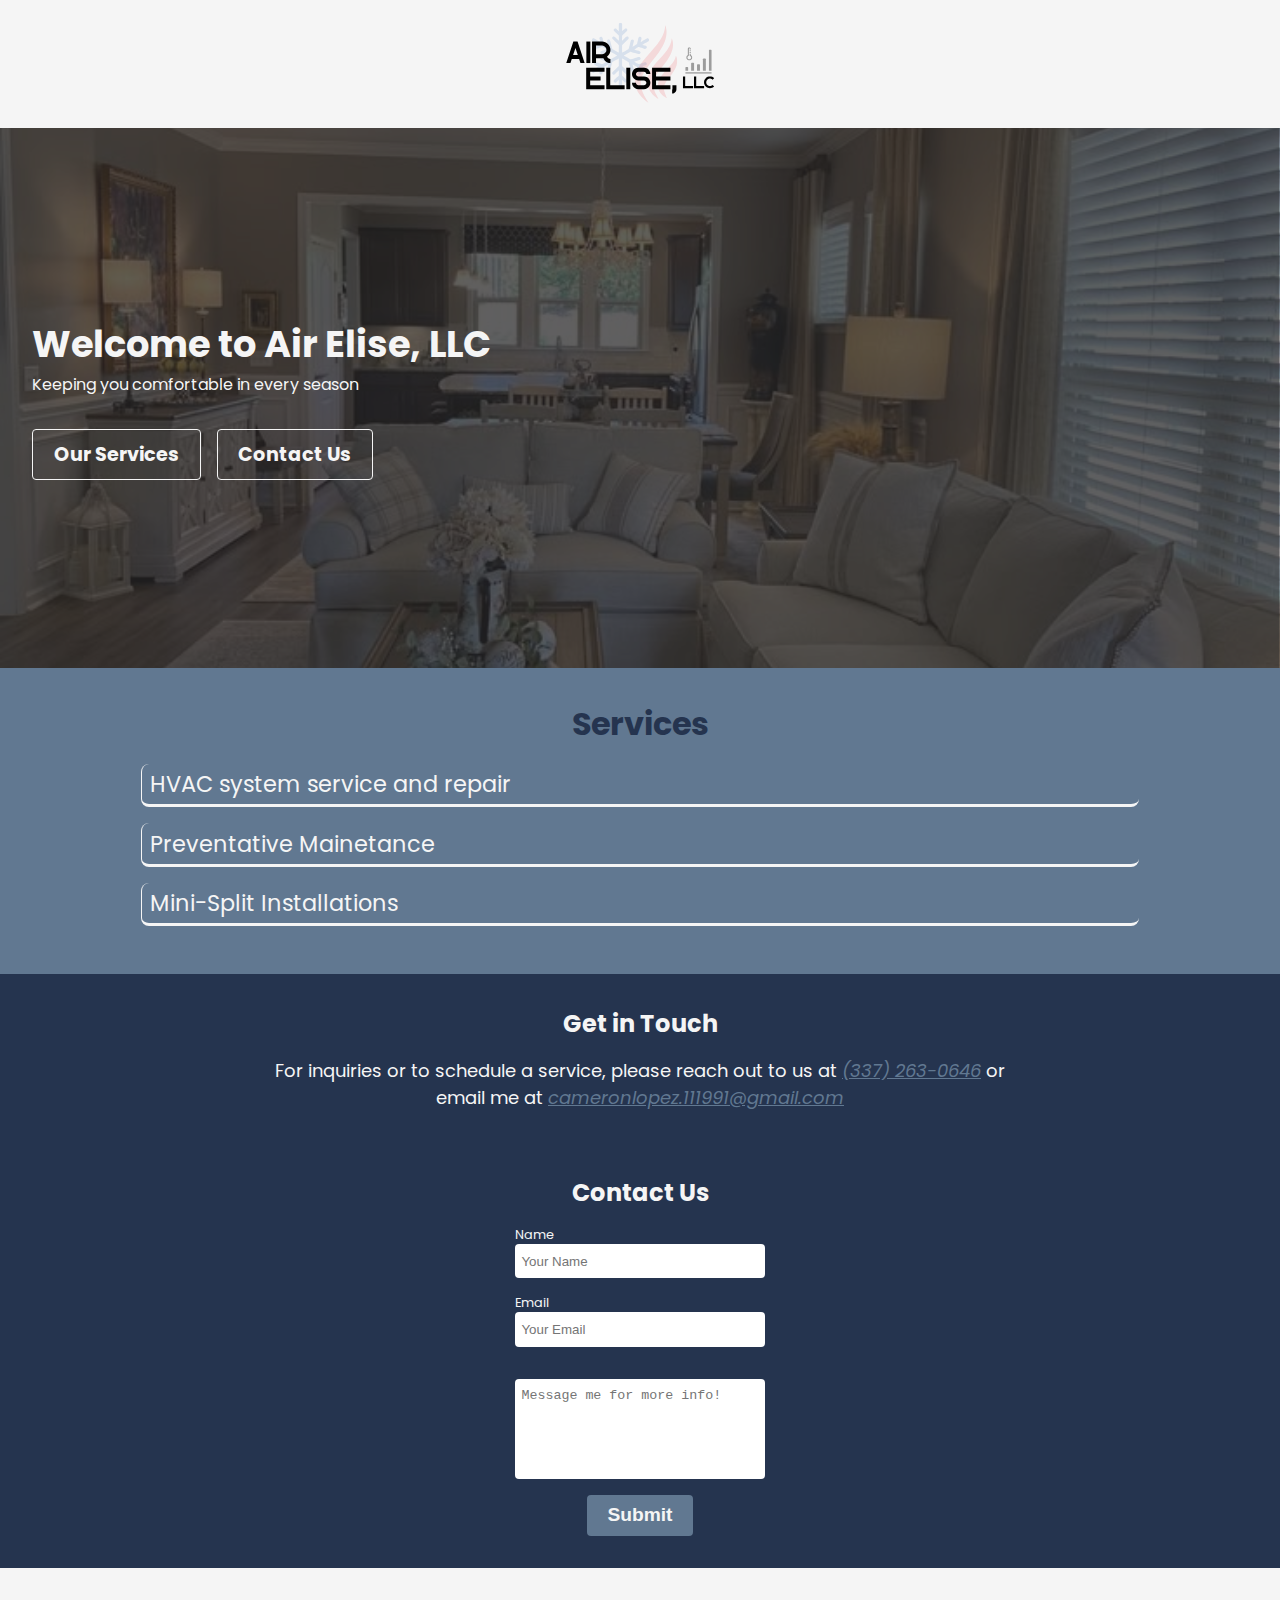
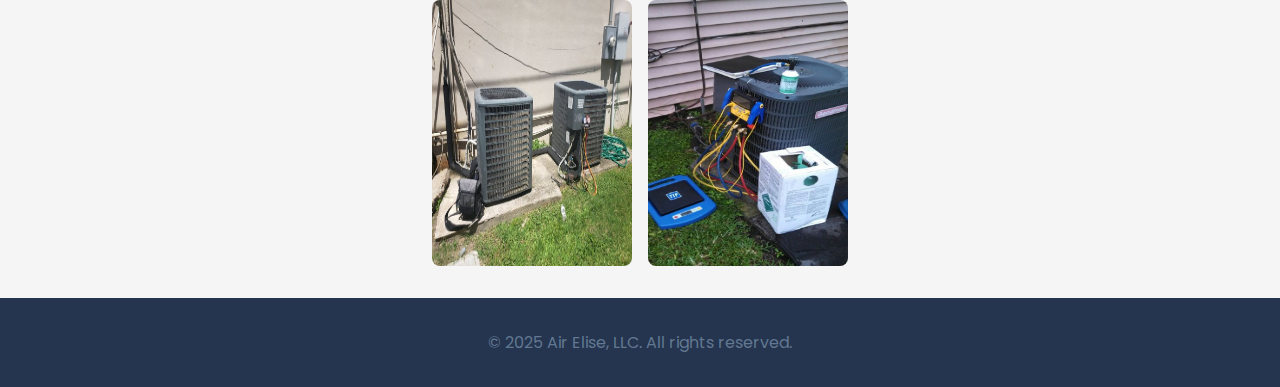
<file: index.html>
<!DOCTYPE html>
<html lang="en">
  <head>
    <meta charset="UTF-8" />
    <meta name="viewport" content="width=device-width, initial-scale=1.0" />
    <link
      rel="shortcut icon"
      href="./images/air_elise_logo.png"
      type="image/x-icon"
    />
    <link
      rel="stylesheet"
      href="https://cdnjs.cloudflare.com/ajax/libs/font-awesome/6.5.2/css/all.min.css"
      integrity="sha512-SnH5WK+bZxgPHs44uWIX+LLJAJ9/2PkPKZ5MlZFA8K9C6oXVSgNgt4Xxf3H5E/4B4/n8W96+nN/6mD/a6589A=="
      crossorigin="anonymous"
      referrerpolicy="no-referrer"
    />

    <link rel="stylesheet" href="./styles/globals.css" />
    <link rel="stylesheet" href="styles/header.css" />
    <link rel="stylesheet" href="styles/footer.css" />
    <link rel="stylesheet" href="styles/main.css" />
    <title>Air Elise, LLC</title>
  </head>
  <body>
    <header>
      <img
        id="main-logo"
        src="./images/air_elise_logo.svg"
        alt="Air Elise, LLC Logo"
      />
    </header>
    <main>
      <section id="introduction">
        <h1>Welcome to Air Elise, LLC</h1>
        <p>Keeping you comfortable in every season</p>
        <div class="button-group">
          <a href="#services">Our Services</a>
          <a href="#contact">Contact Us</a>
        </div>
      </section>
      <section id="services">
        <h2>Services</h2>
        <ul>
          <li class="service-call">
            HVAC system service and repair
            <span><i class="fa-light fa-caret-down"></i></span>
          </li>
          <li class="service-response">
            Is your home getting warm in the summer or cool in the winter? Get
            your unit inspected and repaired to keep you and your family
            comfortable at any time, in any season
          </li>
          <li class="service-call">
            Preventative Mainetance<span
              ><i class="fa-light fa-caret-down"></i
            ></span>
          </li>
          <li class="service-response">
            Make sure your system is ahead of the curve, regular maintenance can
            save you money and hassle. Call now to have you HVAC system
            inspected and tuned up for the harshest of seasons!
          </li>
          <li class="service-call">
            Mini-Split Installations<span
              ><i class="fa-light fa-caret-down"></i
            ></span>
          </li>
          <li class="service-response">
            Compact, Efficient, and Economical, Mini-Split systems are the
            perfect solution for small to medium living spaces to keep the
            climate exactly where you need it. Call now for a quote on getting
            one installed in your most essential spaces.
          </li>
        </ul>
      </section>
      <section id="contact">
        <div class="contact-info">
          <h2>Get in Touch</h2>
          <p>
            For inquiries or to schedule a service, please reach out to us at
            <a href="tel:+3372630646" class="contact-link">(337) 263-0646</a> or
            email me at
            <a href="mailto:cameronlopez.111991@gmail.com" class="contact-link"
              >cameronlopez.111991@gmail.com</a
            >
          </p>
        </div>
        <form action="#" id="contact-form" method="post">
          <h2>Contact Us</h2>
          <div>
            <label for="name">Name</label>
            <input
              type="text"
              name="name"
              id="name"
              placeholder="Your Name"
              required
            />
          </div>
          <div>
            <label for="email">Email</label>
            <input
              type="email"
              name="email"
              id="email"
              placeholder="Your Email"
              required
            />
          </div>
          <div>
            <textarea
              name="message"
              id="message"
              placeholder="Message me for more info!"
            ></textarea>
          </div>
          <button type="submit">Submit</button>
        </form>
      </section>
      <section id="collage">
        <div class="image-box">
          <img src="./images/dual-unit-hvac.jpg" alt="" />
          <img src="./images/residential-hvac.jpg" alt="" />
        </div>
      </section>
    </main>
    <footer>
      <p>© 2025 Air Elise, LLC. All rights reserved.</p>
    </footer>
  </body>
  <script src="./main.js"></script>
</html>
</file>
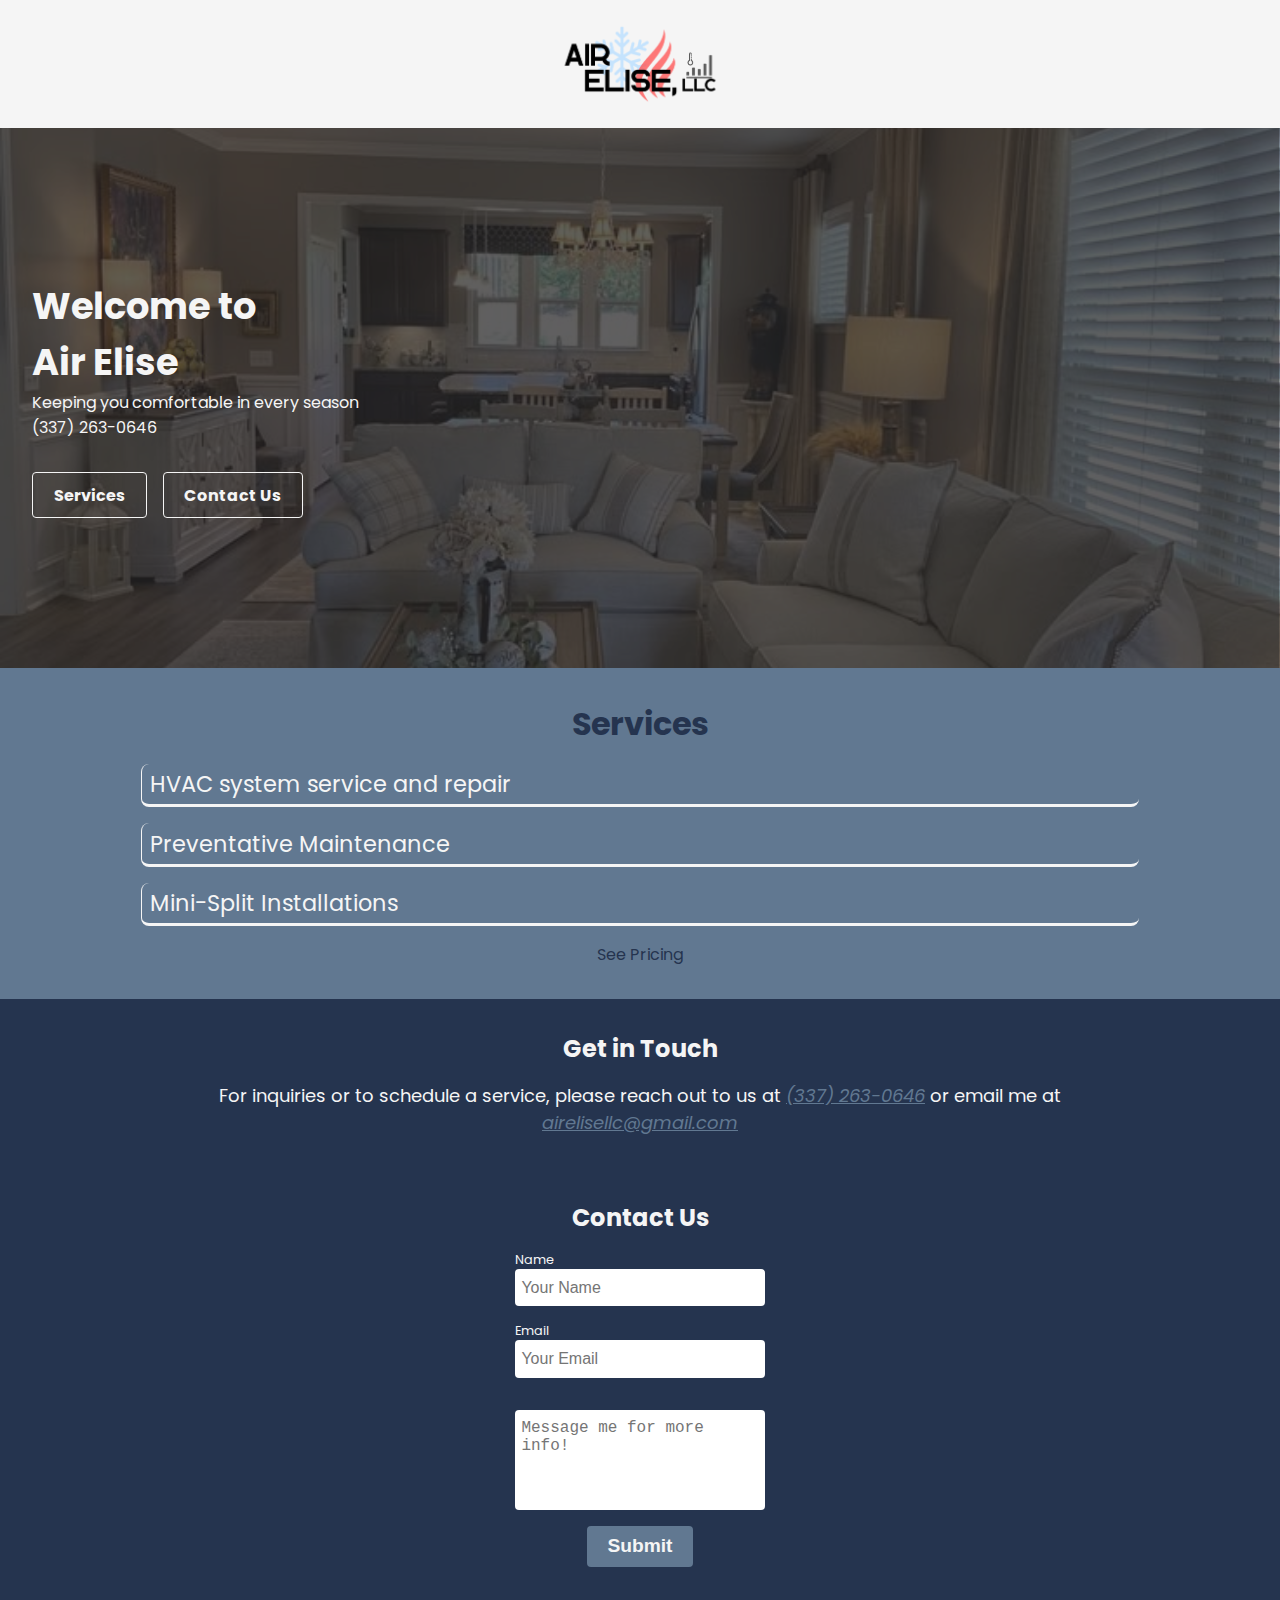
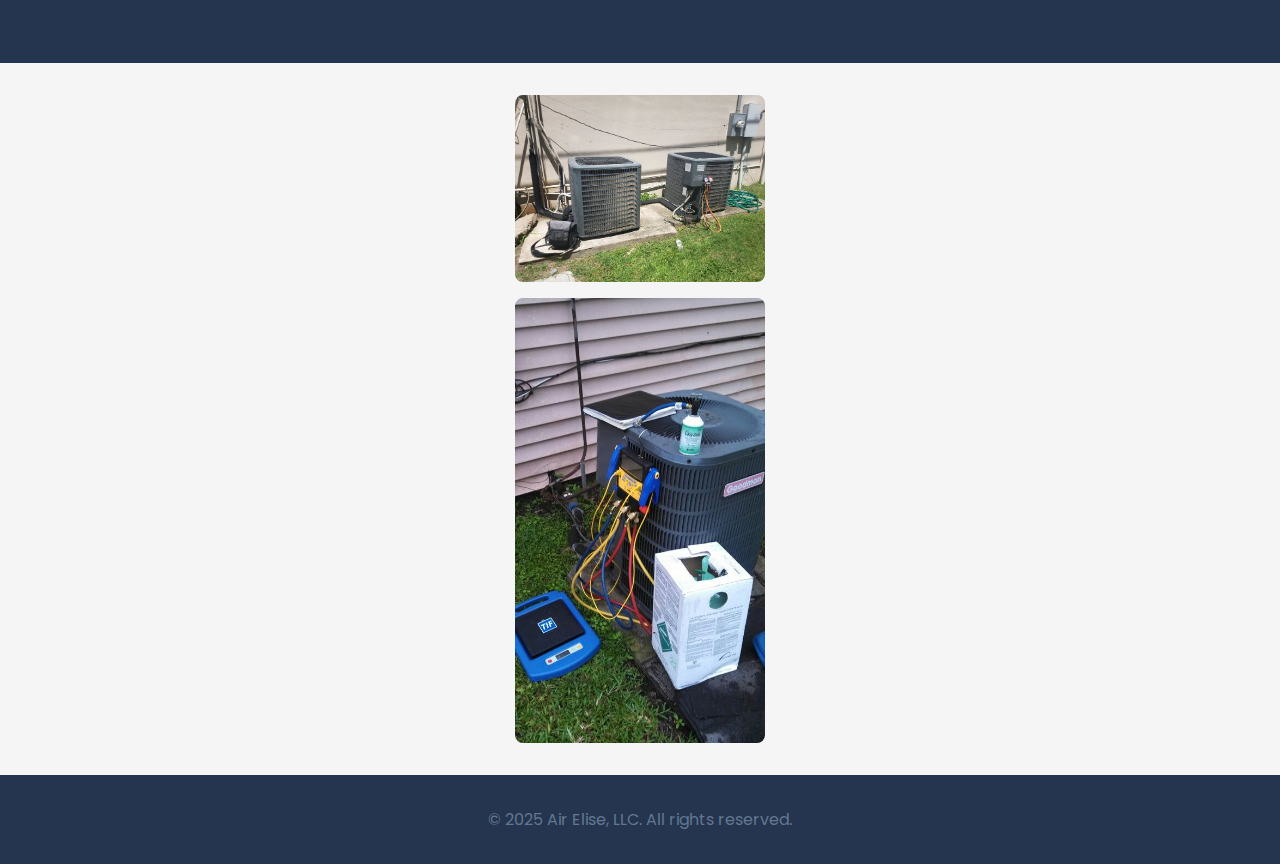
<file: src/index.html>
<!DOCTYPE html>
<html lang="en">
  <head>
    <meta charset="UTF-8" />
    <meta name="viewport" content="width=device-width, initial-scale=1.0" />
    <link rel="shortcut icon" href="./images/logo.png" type="image/x-icon" />
    <link
      rel="stylesheet"
      href="https://cdnjs.cloudflare.com/ajax/libs/font-awesome/6.5.2/css/all.min.css"
      integrity="sha512-SnH5WK+bZxgPHs44uWIX+LLJAJ9/2PkPKZ5MlZFA8K9C6oXVSgNgt4Xxf3H5E/4B4/n8W96+nN/6mD/a6589A=="
      crossorigin="anonymous"
      referrerpolicy="no-referrer"
    />

    <link rel="stylesheet" href="./styles/globals.css" />
    <link rel="stylesheet" href="styles/header.css" />
    <link rel="stylesheet" href="styles/footer.css" />
    <link rel="stylesheet" href="styles/main.css" />
    <link rel="stylesheet" href="styles/form.css" />
    <title>Air Elise, LLC</title>
  </head>
  <!-- Google tag (gtag.js) -->
  <script
    async
    src="https://www.googletagmanager.com/gtag/js?id=G-R0TF96T0T2"
  ></script>
  <script>
    window.dataLayer = window.dataLayer || [];
    function gtag() {
      dataLayer.push(arguments);
    }
    gtag("js", new Date());

    gtag("config", "G-R0TF96T0T2");
  </script>
  <body>
    <header>
      <img id="main-logo" src="./images/logo.png" alt="Air Elise, LLC Logo" />
    </header>
    <main>
      <section id="introduction">
        <h1>
          Welcome to <br />
          Air Elise
        </h1>
        <p>Keeping you comfortable in every season</p>
        <a class="call-us" href="tel:+13372630646">(337) 263-0646</a>
        <div class="button-group">
          <a href="#services">Services</a>
          <a href="#contact">Contact Us</a>
        </div>
      </section>
      <section id="services">
        <h2>Services</h2>
        <ul>
          <li class="service-call">
            HVAC system service and repair
            <span><i class="fa-light fa-caret-down"></i></span>
          </li>
          <li class="service-response">
            Is your home getting warm in the summer or cool in the winter? Get
            your unit inspected and repaired to keep you and your family
            comfortable at any time, in any season
          </li>
          <li class="service-call">
            Preventative Maintenance<span
              ><i class="fa-light fa-caret-down"></i
            ></span>
          </li>
          <li class="service-response">
            Make sure your system is ahead of the curve, regular maintenance can
            save you money and hassle. Call now to have you HVAC system
            inspected and tuned up for the harshest of seasons!
          </li>
          <li class="service-call">
            Mini-Split Installations<span
              ><i class="fa-light fa-caret-down"></i
            ></span>
          </li>
          <li class="service-response">
            Compact, Efficient, and Economical, Mini-Split systems are the
            perfect solution for small to medium living spaces to keep the
            climate exactly where you need it. Call now for a quote on getting
            one installed in your most essential spaces.
          </li>
        </ul>
        <a href="pricing.html" class="pricing-button">See Pricing</a>
      </section>
      <section id="contact">
        <div class="contact-info">
          <h2>Get in Touch</h2>
          <p>
            For inquiries or to schedule a service, please reach out to us at
            <a href="tel:+13372630646" class="contact-link">(337) 263-0646</a>
            or email me at
            <a href="mailto:airelisellc@gmail.com" class="contact-link"
              >airelisellc@gmail.com</a
            >
          </p>
        </div>
        <form id="contact-form" method="post">
          <h2>Contact Us</h2>
          <div>
            <label for="name">Name</label>
            <input
              type="text"
              name="name"
              id="name"
              placeholder="Your Name"
              required
            />
          </div>
          <div>
            <label for="email">Email</label>
            <input
              type="email"
              name="email"
              id="email"
              placeholder="Your Email"
              required
            />
          </div>
          <div>
            <textarea
              name="message"
              id="message"
              placeholder="Message me for more info!"
            ></textarea>
          </div>
          <button type="submit">Submit</button>
        </form>
      </section>
      <section id="collage">
        <div class="image-box">
          <img src="./images/dual-unit-hvac.jpg" alt="" />
          <img src="./images/residential-hvac.jpg" alt="" />
        </div>
      </section>
    </main>
    <footer>
      <p class="last">© 2025 Air Elise, LLC. All rights reserved.</p>
    </footer>
  </body>
  <script src="./main.js"></script>
</html>
</file>
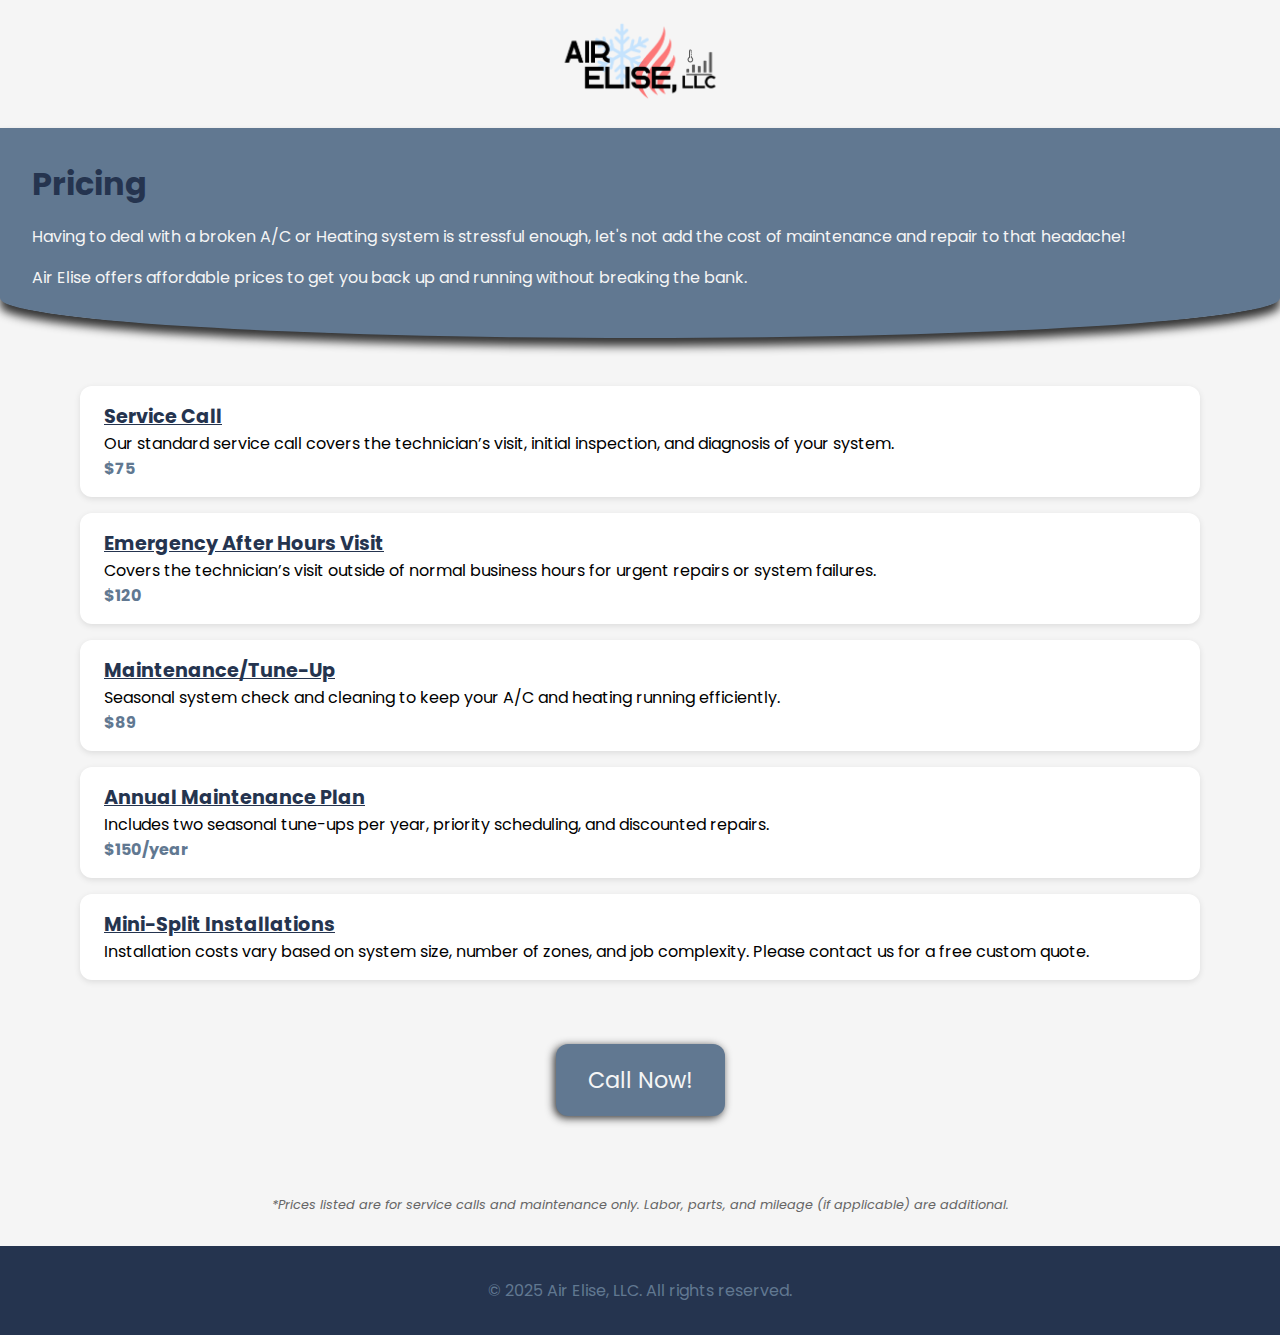
<file: src/pricing.html>
<!DOCTYPE html>
<html lang="en">
  <head>
    <meta charset="UTF-8" />
    <meta name="viewport" content="width=device-width, initial-scale=1.0" />
    <link
      rel="shortcut icon"
      href="./images/air_elise_logo.png"
      type="image/x-icon"
    />
    <link
      rel="stylesheet"
      href="https://cdnjs.cloudflare.com/ajax/libs/font-awesome/6.5.2/css/all.min.css"
      integrity="sha512-SnH5WK+bZxgPHs44uWIX+LLJAJ9/2PkPKZ5MlZFA8K9C6oXVSgNgt4Xxf3H5E/4B4/n8W96+nN/6mD/a6589A=="
      crossorigin="anonymous"
      referrerpolicy="no-referrer"
    />

    <link rel="stylesheet" href="./styles/globals.css" />
    <link rel="stylesheet" href="styles/header.css" />
    <link rel="stylesheet" href="styles/footer.css" />
    <link rel="stylesheet" href="styles/pricing/main.css" />
    <title>Air Elise, LLC - Pricing</title>
  </head>
  <!-- Google tag (gtag.js) -->
  <script
    async
    src="https://www.googletagmanager.com/gtag/js?id=G-R0TF96T0T2"
  ></script>
  <script>
    window.dataLayer = window.dataLayer || [];
    function gtag() {
      dataLayer.push(arguments);
    }
    gtag("js", new Date());

    gtag("config", "G-R0TF96T0T2");
  </script>
  <body>
    <header>
      <a href="index.html">
        <img id="main-logo" src="./images/logo.png" alt="Air Elise, LLC Logo" />
      </a>
    </header>
    <main>
      <section id="pricing-hero">
        <h1>Pricing</h1>
        <p>
          Having to deal with a broken A/C or Heating system is stressful
          enough, let's not add the cost of maintenance and repair to that
          headache!
        </p>
        <p>
          Air Elise offers affordable prices to get you back up and running
          without breaking the bank.
        </p>
      </section>
      <section id="pricing-table">
        <div>
          <h2>Service Call</h2>
          <p>
            Our standard service call covers the technician’s visit, initial
            inspection, and diagnosis of your system.
          </p>
          <p><strong>$75</strong></p>
        </div>
        <div>
          <h2>Emergency After Hours Visit</h2>
          <p>
            Covers the technician’s visit outside of normal business hours for
            urgent repairs or system failures.
          </p>
          <p><strong>$120</strong></p>
        </div>
        <div>
          <h2>Maintenance/Tune-Up</h2>
          <p>
            Seasonal system check and cleaning to keep your A/C and heating
            running efficiently.
          </p>
          <p><strong>$89</strong></p>
        </div>
        <div>
          <h2>Annual Maintenance Plan</h2>
          <p>
            Includes two seasonal tune-ups per year, priority scheduling, and
            discounted repairs.
          </p>
          <p><strong>$150/year</strong></p>
        </div>
        <div>
          <h2>Mini-Split Installations</h2>
          <p>
            Installation costs vary based on system size, number of zones, and
            job complexity. Please contact us for a free custom quote.
          </p>
        </div>
        <div class="call-us-div">
          <a class="pricing-call-us" href="tel:+13372630646">Call Now!</a>
        </div>
      </section>
      <section id="pricing-disclaimer">
        <p>
          <em
            >*Prices listed are for service calls and maintenance only. Labor,
            parts, and mileage (if applicable) are additional.</em
          >
        </p>
      </section>
    </main>
    <footer>
      <p class="last">© 2025 Air Elise, LLC. All rights reserved.</p>
    </footer>
  </body>
</html>
</file>
<file: styles/globals.css>
@import url("https://fonts.googleapis.com/css2?family=Poppins:ital,wght@0,100;0,200;0,300;0,400;0,500;0,600;0,700;0,800;0,900;1,100;1,200;1,300;1,400;1,500;1,600;1,700;1,800;1,900&display=swap");

:root {
  --dark-blue: #25344f;
  --light-blue: #617891;
  --tan: #d5b893;
  --coffee: #6f4d38;
  --red: #632024;
  --off-white: #f5f5f5;
}

* {
  margin: 0;
  padding: 0;
  box-sizing: border-box;
}

a {
  text-decoration: none;
  color: inherit;
}

section {
  width: 100%;
  padding-inline: 1rem;
  padding-block: 2rem;
}

body {
  width: 100vw;
  height: 100vh;
  display: flex;
  flex-direction: column;
  align-items: center;
  justify-content: space-between;
  background-color: var(--off-white);

  font-family: "Poppins", sans-serif;
}

main {
  flex: 1;
  width: 100%;
  height: auto;
  display: flex;
  flex-direction: column;
  align-items: center;
}
</file>
<file: styles/header.css>
header {
  display: flex;
  align-items: center;
  justify-content: center;
  height: 8rem;
  width: 100%;
}

header img#main-logo {
  width: 18rem;
  height: auto;
}
</file>
<file: styles/footer.css>
footer {
  display: flex;
  justify-content: center;
  align-items: center;
  width: 100%;
  padding: 2rem 0;
  background-color: var(--dark-blue);
  color: var(--light-blue);
}
</file>
<file: styles/main.css>
/*
--------------INTRODUCTION SECTION---------------------
*/

section#introduction {
  background-image: url("../images/residence-stock.svg");
  width: 100%;
  height: 60vh;
  background-position: center center;
  background-size: cover;
  background-repeat: no-repeat;

  display: flex;
  flex-direction: column;
  align-items: flex-start;
  justify-content: center;
  padding: 2rem;

  color: var(--off-white);
}

section#introduction h1 {
  font-size: 2.3rem;
}

section#introduction div.button-group {
  margin-top: 2rem;
  display: flex;
  gap: 1rem;
}
section#introduction div.button-group a {
  padding: 0.6rem 1.3rem;
  border: 1px solid var(--off-white);
  border-radius: 4px;
  font-size: 1.2rem;
  font-weight: bold;
  cursor: pointer;
}

/*
-----------------SERVICES SECTION-----------------------
*/

section#services {
  background-color: var(--light-blue);
  width: 100%;
  text-align: center;
  padding-block: 2rem;
  color: var(--dark-blue);
}

section#services h2 {
  font-size: 2rem;
  margin-bottom: 1rem;
}

section#services ul {
  color: var(--off-white);
  list-style-type: none;
  text-align: start;
  width: 80%;
  margin: 1rem auto;
}

section#services ul li {
  margin-bottom: 1rem;
  border-left: 1px solid var(--off-white);
  border-bottom: 3px solid var(--off-white);
  padding: 0.2rem 0.5rem;
  border-radius: 8px;
  font-size: 1.4rem;
  cursor: pointer;
}

section#services ul li.service-call {
  display: flex;
  justify-content: space-between;
}

section#services ul li.service-call span {
  color: red;
}

section#services ul li.service-response {
  display: none;
}
section#services ul li.service-response.active {
  display: block;
  background-color: var(--dark-blue);
  padding: 0.5rem 1rem;
  font-size: 1rem;
}

section#services ul li.service-call.active {
  color: var(--tan);
  background-color: var(--dark-blue);
}

/*
------------CONTACT SECTION----------------
*/

section#contact {
  background-color: var(--dark-blue);
  width: 100%;
  text-align: center;
  color: var(--off-white);
}

section#contact .contact-info {
  margin-bottom: 4rem;
}

section#contact p {
  font-size: 18px;
  margin-top: 0.5rem;
  text-align: center;
  width: 60%;
  margin: 1rem auto 2rem auto;
}

section#contact p a.contact-link {
  color: var(--light-blue);
  text-decoration: underline;
  font-weight: 400;
  font-style: italic;
}

section#contact form#contact-form {
  display: flex;
  flex-direction: column;
  align-items: center;
  gap: 1rem;
  width: 100%;
}

section#contact form#contact-form div {
  display: flex;
  flex-direction: column;
  align-items: flex-start;
  gap: 0rem;
}

section#contact form#contact-form div label {
  font-size: 0.8rem;
}

section#contact form#contact-form div input,
textarea {
  padding: 0.6rem 0.4rem;
  width: 250px;
  border: none;
  border-radius: 4px;
}

section#contact form#contact-form div textarea {
  resize: none;
  min-height: 100px;
  margin-top: 1rem;
}

section#contact form#contact-form button {
  padding: 0.6rem 1.3rem;
  border: none;
  border-radius: 4px;
  font-size: 1.2rem;
  font-weight: bold;
  background-color: var(--light-blue);
  color: var(--off-white);
  cursor: pointer;
}

/*
---------------COLLAGE SECTION------------------------
*/

section#collage {
  width: 100%;
  padding: 2rem 0;
  background-color: var(--off-white);
}

section#collage .image-box {
  display: flex;
  justify-content: center;
  gap: 1rem;
}
section#collage .image-box img {
  width: 200px;
  height: auto;
  aspect-ratio: 3/4;
  border-radius: 8px;
}
</file>
<file: src/styles/globals.css>
@import url("https://fonts.googleapis.com/css2?family=Poppins:ital,wght@0,100;0,200;0,300;0,400;0,500;0,600;0,700;0,800;0,900;1,100;1,200;1,300;1,400;1,500;1,600;1,700;1,800;1,900&display=swap");

:root {
  --dark-blue: #25344f;
  --light-blue: #617891;
  --tan: #d5b893;
  --coffee: #6f4d38;
  --red: #632024;
  --off-white: #f5f5f5;
}

* {
  margin: 0;
  padding: 0;
  box-sizing: border-box;
}

a {
  text-decoration: none;
  color: inherit;
}

section {
  width: 100%;
  padding-inline: 1rem;
  padding-block: 2rem;
}

body {
  width: 100vw;
  height: 100vh;
  display: flex;
  flex-direction: column;
  align-items: center;
  justify-content: space-between;
  background-color: var(--off-white);

  font-family: "Poppins", sans-serif;
  overflow-x: hidden;
}

main {
  flex: 1;
  width: 100%;
  height: auto;
  display: flex;
  flex-direction: column;
  align-items: center;
}
</file>
<file: src/styles/header.css>
header {
  display: flex;
  align-items: center;
  justify-content: center;
  height: 8rem;
  width: 100%;
}

header img#main-logo {
  width: 12rem;
  height: auto;
}
</file>
<file: src/styles/footer.css>
footer {
  display: flex;
  justify-content: center;
  align-items: center;
  width: 100%;
  padding: 2rem 0;
  background-color: var(--dark-blue);
  color: var(--light-blue);
}
</file>
<file: src/styles/main.css>
/*
--------------INTRODUCTION SECTION---------------------
*/

section#introduction {
  background-image: url("../images/residence-stock.svg");
  width: 100%;
  height: 60vh;
  background-position: center center;
  background-size: cover;
  background-repeat: no-repeat;

  display: flex;
  flex-direction: column;
  align-items: flex-start;
  justify-content: center;
  padding: 2rem;

  color: var(--off-white);
}

section#introduction h1 {
  font-size: 2.3rem;
  width: 100%;
}

section#introduction div.button-group {
  margin-top: 2rem;
  display: flex;
  gap: 1rem;
}
section#introduction div.button-group a {
  padding: 0.6rem 1.3rem;
  border: 1px solid var(--off-white);
  border-radius: 4px;
  font-size: 1rem;
  font-weight: bold;
  cursor: pointer;
}

/*
-----------------SERVICES SECTION-----------------------
*/

section#services {
  background-color: var(--light-blue);
  width: 100%;
  text-align: center;
  padding-block: 2rem;
  color: var(--dark-blue);
}

section#services h2 {
  font-size: 2rem;
  margin-bottom: 1rem;
}

section#services ul {
  color: var(--off-white);
  list-style-type: none;
  text-align: start;
  width: 80%;
  margin: 1rem auto;
}

section#services ul li {
  margin-bottom: 1rem;
  border-left: 1px solid var(--off-white);
  border-bottom: 3px solid var(--off-white);
  padding: 0.2rem 0.5rem;
  border-radius: 8px;
  font-size: 1.4rem;
  cursor: pointer;
}

section#services ul li.service-call {
  display: flex;
  justify-content: space-between;
}

section#services ul li.service-call span {
  color: red;
}

section#services ul li.service-response {
  display: none;
}
section#services ul li.service-response.active {
  display: block;
  background-color: var(--dark-blue);
  padding: 0.5rem 1rem;
  font-size: 1rem;
}

section#services ul li.service-call.active {
  color: var(--tan);
  background-color: var(--dark-blue);
}

/*
------------CONTACT SECTION----------------
*/

section#contact {
  background-color: var(--dark-blue);
  width: 100%;
  text-align: center;
  color: var(--off-white);
}

section#contact .contact-info {
  margin-bottom: 4rem;
}

section#contact p {
  font-size: 18px;
  margin-top: 0.5rem;
  text-align: center;
  width: 80%;
  margin: 1rem auto 2rem auto;
}

section#contact p a.contact-link {
  color: var(--light-blue);
  text-decoration: underline;
  font-weight: 400;
  font-style: italic;
}

/*
---------------COLLAGE SECTION------------------------
*/

section#collage {
  width: 100%;
  padding: 2rem 0;
  background-color: var(--off-white);
}

section#collage .image-box {
  display: flex;
  flex-direction: column;
  align-items: center;
  justify-content: center;
  gap: 1rem;
}
section#collage .image-box img {
  width: 250px;
  height: auto;
  /* aspect-ratio: 3/3; */
  border-radius: 8px;
}
</file>
<file: src/styles/form.css>
section#contact form#contact-form {
  display: flex;
  flex-direction: column;
  align-items: center;
  gap: 1rem;
  width: 100%;
  margin-bottom: 4rem;
}

section#contact form#contact-form div {
  display: flex;
  flex-direction: column;
  align-items: flex-start;
  gap: 0rem;
}

section#contact form#contact-form div label {
  font-size: 0.8rem;
}

section#contact form#contact-form div input,
textarea {
  padding: 0.6rem 0.4rem;
  width: 250px;
  border: none;
  border-radius: 4px;
  font-size: 16px;
}

section#contact form#contact-form div textarea {
  resize: none;
  min-height: 100px;
  margin-top: 1rem;
}

section#contact form#contact-form button {
  padding: 0.6rem 1.3rem;
  border: none;
  border-radius: 4px;
  font-size: 1.2rem;
  font-weight: bold;
  background-color: var(--light-blue);
  color: var(--off-white);
  cursor: pointer;
}
</file>
<file: src/styles/pricing/main.css>
section#pricing-hero {
  display: flex;
  flex-direction: column;
  gap: 1rem;
  width: 100%;
  padding-inline: 2rem;
  background-color: var(--light-blue);
  color: var(--off-white);
  padding-bottom: 3rem;

  border-radius: 50% / 0 0 40px 40px;
  box-shadow: 0 8px 10px #333;
}

section#pricing-hero h1 {
  color: var(--dark-blue);
}

section#pricing-table {
  display: flex;
  flex-direction: column;
  gap: 1rem;

  width: 90%;
  margin: 1rem auto 0 auto;
}

section#pricing-table div {
  background: #fff;
  padding: 1rem 1.5rem;
  border-radius: 12px;
  box-shadow: 0 2px 6px rgba(0, 0, 0, 0.1);
}

section#pricing-table div h2 {
  font-size: 1.2rem;
  text-decoration: underline;
  color: var(--dark-blue);
}

section#pricing-table div p strong {
  color: var(--light-blue);
}

section#pricing-table div.call-us-div {
  margin-top: 2rem;
  align-self: center;
  background: none;
  box-shadow: none;
}

section#pricing-table div a.pricing-call-us {
  display: block;
  width: 100%;
  max-width: 320px; /* keeps it from getting too huge on tablets */
  margin: 0 auto;
  text-align: center;
  background-color: var(--light-blue);
  color: var(--off-white);
  padding: 1.2rem 2rem;
  border-radius: 12px;
  font-size: 1.4rem;
  box-shadow: -2px 2px 8px #333;
}

section#pricing-disclaimer {
  font-size: 0.8rem;
  text-align: center;
  color: #666;
}
</file>
